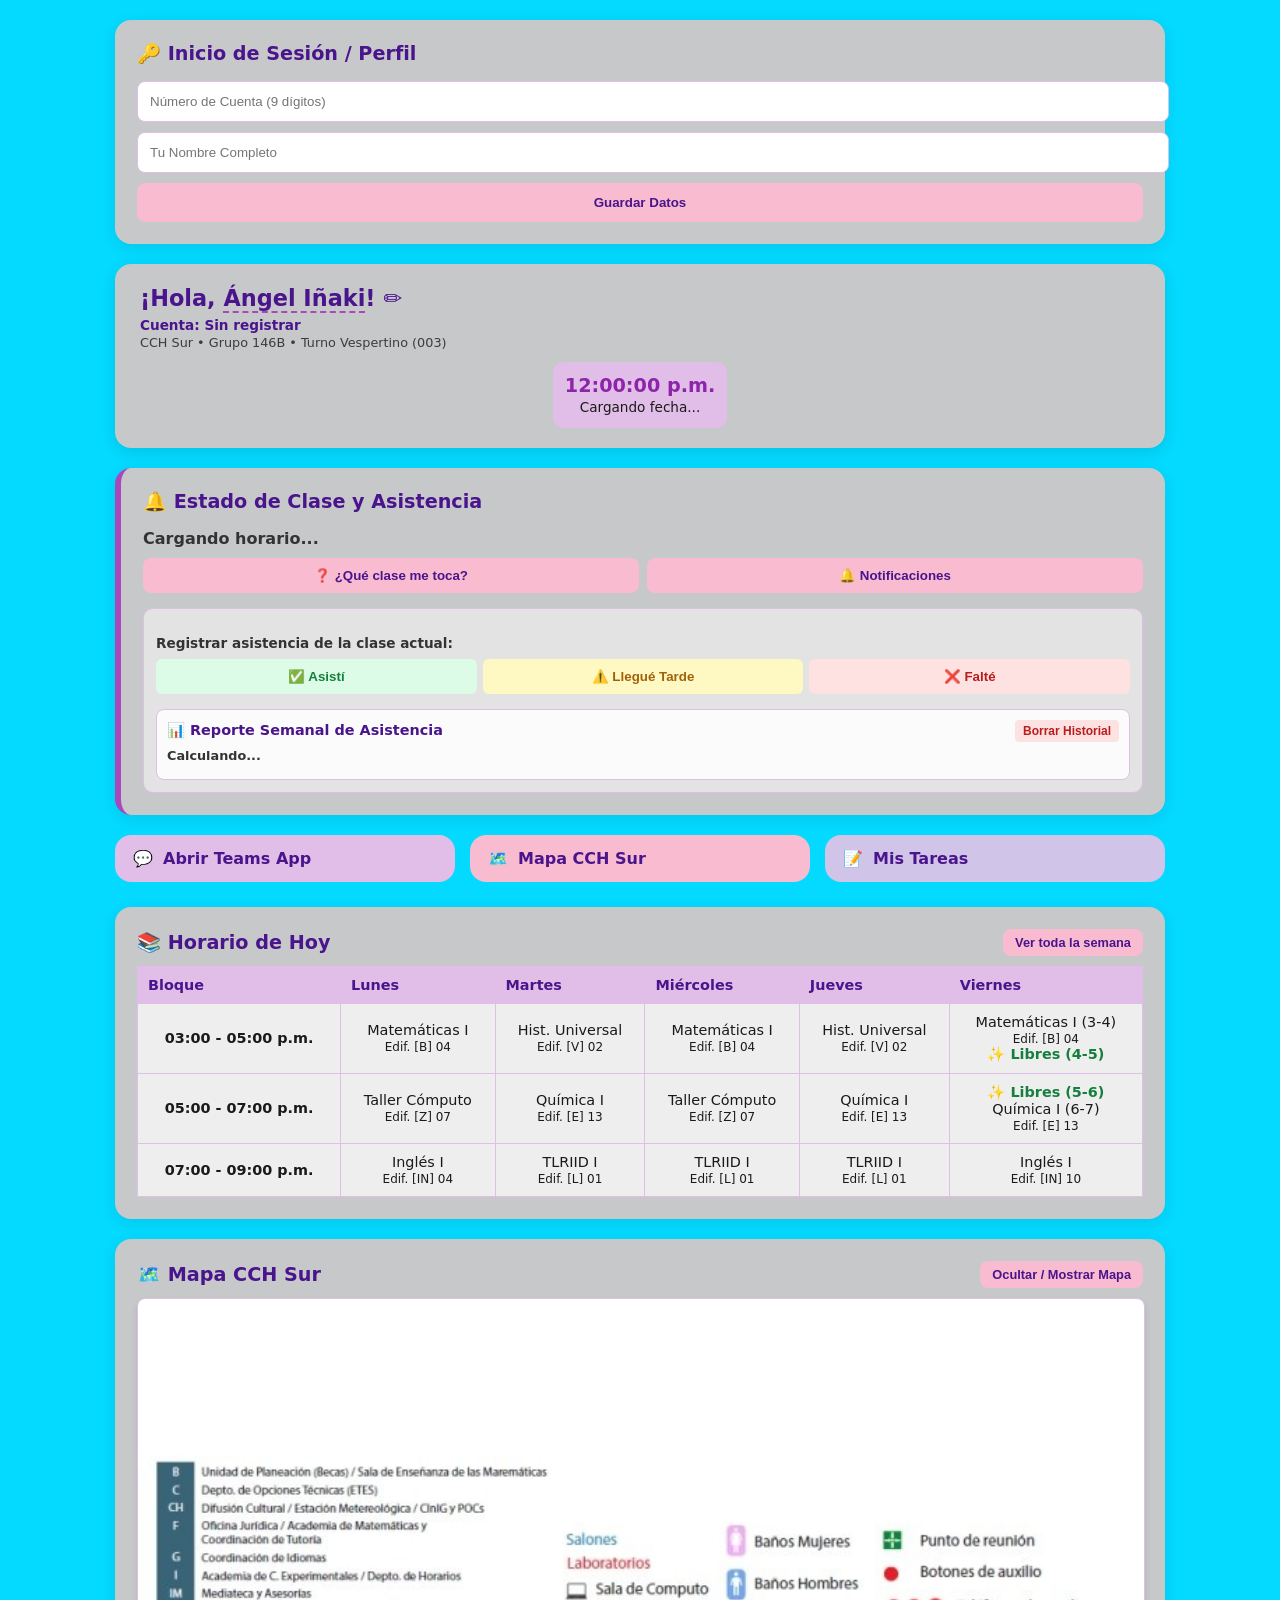
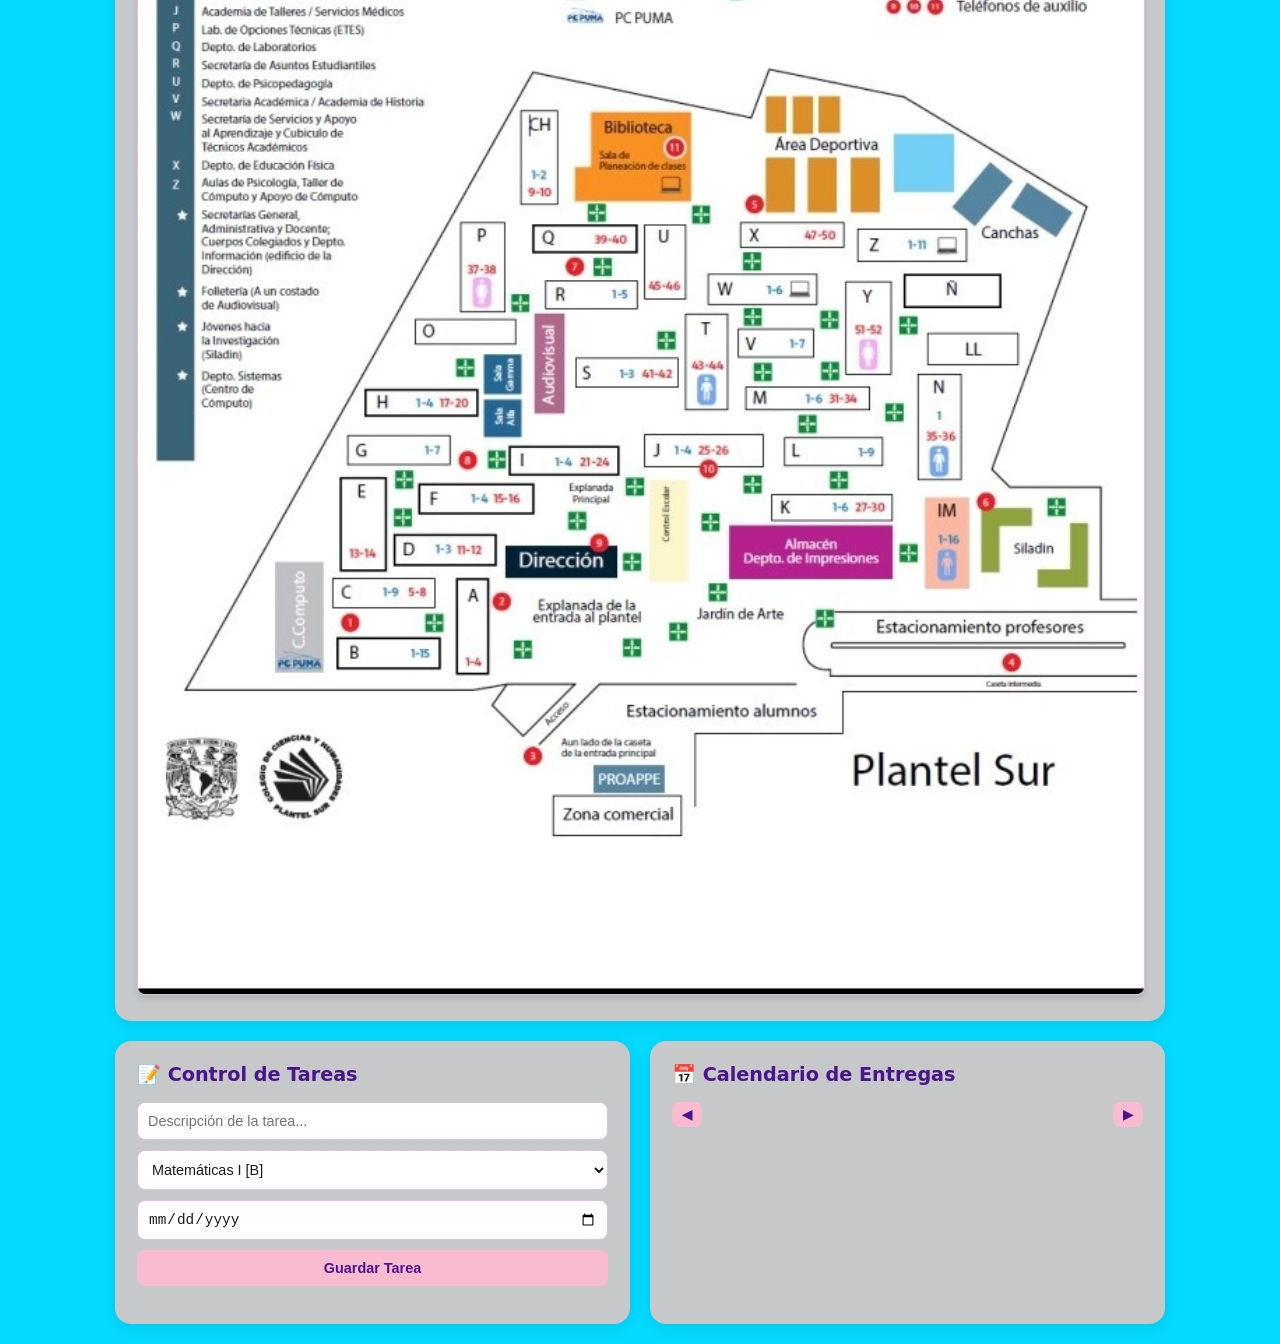
<file: index.html>
<!DOCTYPE html>
<html lang="es">
<head>
  <meta charset="UTF-8">
  <meta name="viewport" content="width=device-width, initial-scale=1.0">
  
  <link rel="manifest" href="manifest.json">
  <meta name="theme-color" content="#04d9ff">
  
  <title>Grupo 146B - CCH Sur | Panel de Control</title>
  <meta name="description" content="Panel de tareas, horarios y asistencias del grupo 146B del CCH Sur.">
  <meta name="keywords" content="146b, CCH Sur, panel cch sur">
  <meta name="robots" content="index, follow">
  
  <link rel="stylesheet" href="styles.css">
</head>
<body>
  <div class="container">
    
    <!-- MÓDULO DE INICIO DE SESIÓN -->
    <section id="sec-login" class="card" style="margin-bottom: 20px;">
      <h2>🔑 Inicio de Sesión / Perfil</h2>
      <div style="display: flex; gap: 10px; flex-wrap: wrap; margin-top: 10px;">
        <input type="text" id="num-cuenta" placeholder="Número de Cuenta (9 dígitos)" style="flex: 1; padding: 12px; border-radius: 8px; border: 1px solid var(--pastel-purple); min-width: 100%;">
        <input type="text" id="input-nombre" placeholder="Tu Nombre Completo" style="flex: 1; padding: 12px; border-radius: 8px; border: 1px solid var(--pastel-purple); min-width: 100%;">
        <button onclick="guardarSesion()" class="btn-accion" style="width: 100%; padding: 12px;">Guardar Datos</button>
      </div>
    </section>

    <!-- ENCABEZADO OPTIMIZADO PARA MÓVILES -->
    <header style="display: flex; flex-direction: column; gap: 12px; margin-bottom: 20px;">
      <div class="user-info" style="width: 100%;">
        <h1 style="font-size: 1.4rem; margin: 0; line-height: 1.3; word-break: break-word;">
          ¡Hola, <span id="nombre-usuario">Ángel Iñaki</span>! ✏️
        </h1>
        <p id="cuenta-display" style="font-size: 0.85rem; font-weight: bold; margin: 4px 0 0 0; color: var(--brand-purple);">Cuenta: Sin registrar</p>
        <p style="font-size: 0.8rem; margin: 2px 0 0 0; opacity: 0.8;">CCH Sur • Grupo 146B • Turno Vespertino (003)</p>
      </div>
      <div id="reloj-card" style="background: var(--pastel-purple); padding: 12px; border-radius: 10px; text-align: center;">
        <span id="reloj" style="display: block; font-size: 1.2rem; font-weight: bold;">12:00:00 p.m.</span>
        <span id="fecha" style="font-size: 0.85rem;">Cargando fecha...</span>
      </div>
    </header>

    <!-- ESTADO ACTUAL Y REGISTRO DE ASISTENCIA -->
    <section id="alerta-clase" class="card card-alerta">
      <h2>🔔 Estado de Clase y Asistencia</h2>
      <p id="texto-clase" style="font-weight: bold; font-size: 1rem; margin: 10px 0;">Cargando horario...</p>
      
      <div style="display: flex; gap: 8px; flex-wrap: wrap; margin-top: 10px;">
        <button id="btn-consultar-clase" class="btn-accion" style="flex: 1; min-width: 140px; padding: 10px;">❓ ¿Qué clase me toca?</button>
        <button onclick="pedirPermisoNotificaciones()" class="btn-accion" style="flex: 1; min-width: 140px; padding: 10px;">🔔 Notificaciones</button>
      </div>

      <!-- Panel de Registro de Asistencia -->
      <div id="panel-asistencia" style="margin-top: 15px; background: rgba(255, 255, 255, 0.5); padding: 12px; border-radius: 10px; border: 1px solid var(--pastel-purple);">
        <p style="font-size: 0.85rem; font-weight: bold; margin-bottom: 8px;">Registrar asistencia de la clase actual:</p>
        <div style="display: flex; gap: 6px; flex-wrap: wrap;">
          <button onclick="marcarAsistencia('Asistí')" style="flex: 1; padding: 10px; border: none; border-radius: 6px; background: #dcfce7; color: #15803d; font-weight: bold; cursor: pointer;">✅ Asistí</button>
          <button onclick="marcarAsistencia('Llegué Tarde')" style="flex: 1; padding: 10px; border: none; border-radius: 6px; background: #fef9c3; color: #a16207; font-weight: bold; cursor: pointer;">⚠️ Llegué Tarde</button>
          <button onclick="marcarAsistencia('Falté')" style="flex: 1; padding: 10px; border: none; border-radius: 6px; background: #fee2e2; color: #b91c1c; font-weight: bold; cursor: pointer;">❌ Falté</button>
        </div>
        <p id="registro-confirmado" style="font-size: 0.8rem; margin-top: 6px; text-align: center; font-weight: bold;"></p>

        <!-- NUEVO: Resumen y Reporte Semanal de Asistencia -->
        <div style="margin-top: 15px; background: rgba(255, 255, 255, 0.85); padding: 10px; border-radius: 8px; border: 1px solid var(--pastel-purple);">
          <div style="display: flex; justify-content: space-between; align-items: center; margin-bottom: 6px;">
            <h3 style="margin: 0; font-size: 0.9rem; color: var(--brand-purple);">📊 Reporte Semanal de Asistencia</h3>
            <button onclick="limpiarAsistencias()" style="background: #fee2e2; color: #b91c1c; border: none; padding: 4px 8px; border-radius: 4px; font-size: 0.75rem; cursor: pointer; font-weight: bold;">Borrar Historial</button>
          </div>
          <div id="estadisticas-asistencia" style="font-size: 0.8rem; margin-bottom: 6px; font-weight: bold;">Calculando...</div>
          <ul id="lista-asistencias" style="list-style: none; padding: 0; max-height: 130px; overflow-y: auto; font-size: 0.75rem; margin: 0;"></ul>
        </div>
      </div>
    </section>

    <!-- ACCESOS RÁPIDOS -->
    <section class="quick-access">
      <a href="msteams://" class="card-link pastel-purple">
        <span class="icon">💬</span>
        <span>Abrir Teams App</span>
      </a>
      <a href="#mapa-seccion" class="card-link pastel-pink">
        <span class="icon">🗺️</span>
        <span>Mapa CCH Sur</span>
      </a>
      <a href="#gestor-tareas" class="card-link pastel-lavender">
        <span class="icon">📝</span>
        <span>Mis Tareas</span>
      </a>
    </section>

    <main class="grid-layout">
      
      <!-- HORARIO DINÁMICO -->
      <section id="tira-materias" class="card grid-full">
        <div style="display: flex; justify-content: space-between; align-items: center; flex-wrap: wrap; margin-bottom: 10px;">
          <h2 style="margin: 0;">📚 Horario de Hoy</h2>
          <button onclick="alternarVistaHorario()" id="btn-alternar-horario" class="btn-accion" style="padding: 6px 12px; font-size: 0.8rem;">Ver toda la semana</button>
        </div>
        
        <div class="table-wrapper" style="overflow-x: auto; -webkit-overflow-scrolling: touch;">
          <table style="width: 100%; border-collapse: collapse; min-width: 400px;">
            <thead>
              <tr>
                <th style="padding: 10px; text-align: left;">Bloque</th>
                <th style="padding: 10px; text-align: left;" class="dia-columna col-1">Lunes</th>
                <th style="padding: 10px; text-align: left;" class="dia-columna col-2">Martes</th>
                <th style="padding: 10px; text-align: left;" class="dia-columna col-3">Miércoles</th>
                <th style="padding: 10px; text-align: left;" class="dia-columna col-4">Jueves</th>
                <th style="padding: 10px; text-align: left;" class="dia-columna col-5">Viernes</th>
              </tr>
            </thead>
            <tbody>
              <tr>
                <td style="padding: 10px; border-top: 1px solid #eee;"><b>03:00 - 05:00 p.m.</b></td>
                <td style="padding: 10px; border-top: 1px solid #eee;" class="dia-columna col-1">Matemáticas I<br><small>Edif. [B] 04</small></td>
                <td style="padding: 10px; border-top: 1px solid #eee;" class="dia-columna col-2">Hist. Universal<br><small>Edif. [V] 02</small></td>
                <td style="padding: 10px; border-top: 1px solid #eee;" class="dia-columna col-3">Matemáticas I<br><small>Edif. [B] 04</small></td>
                <td style="padding: 10px; border-top: 1px solid #eee;" class="dia-columna col-4">Hist. Universal<br><small>Edif. [V] 02</small></td>
                <td style="padding: 10px; border-top: 1px solid #eee;" class="dia-columna col-5">Matemáticas I (3-4)<br><small>Edif. [B] 04</small><br><span style="color:#15803d; font-weight:bold;">✨ Libres (4-5)</span></td>
              </tr>
              <tr>
                <td style="padding: 10px; border-top: 1px solid #eee;"><b>05:00 - 07:00 p.m.</b></td>
                <td style="padding: 10px; border-top: 1px solid #eee;" class="dia-columna col-1">Taller Cómputo<br><small>Edif. [Z] 07</small></td>
                <td style="padding: 10px; border-top: 1px solid #eee;" class="dia-columna col-2">Química I<br><small>Edif. [E] 13</small></td>
                <td style="padding: 10px; border-top: 1px solid #eee;" class="dia-columna col-3">Taller Cómputo<br><small>Edif. [Z] 07</small></td>
                <td style="padding: 10px; border-top: 1px solid #eee;" class="dia-columna col-4">Química I<br><small>Edif. [E] 13</small></td>
                <td style="padding: 10px; border-top: 1px solid #eee;" class="dia-columna col-5"><span style="color:#15803d; font-weight:bold;">✨ Libres (5-6)</span><br>Química I (6-7)<br><small>Edif. [E] 13</small></td>
              </tr>
              <tr>
                <td style="padding: 10px; border-top: 1px solid #eee;"><b>07:00 - 09:00 p.m.</b></td>
                <td style="padding: 10px; border-top: 1px solid #eee;" class="dia-columna col-1">Inglés I<br><small>Edif. [IN] 04</small></td>
                <td style="padding: 10px; border-top: 1px solid #eee;" class="dia-columna col-2">TLRIID I<br><small>Edif. [L] 01</small></td>
                <td style="padding: 10px; border-top: 1px solid #eee;" class="dia-columna col-3">TLRIID I<br><small>Edif. [L] 01</small></td>
                <td style="padding: 10px; border-top: 1px solid #eee;" class="dia-columna col-4">TLRIID I<br><small>Edif. [L] 01</small></td>
                <td style="padding: 10px; border-top: 1px solid #eee;" class="dia-columna col-5">Inglés I<br><small>Edif. [IN] 10</small></td>
              </tr>
            </tbody>
          </table>
        </div>
      </section>

      <!-- MAPA CCH SUR -->
      <section id="mapa-seccion" class="card grid-full">
        <div style="display: flex; justify-content: space-between; align-items: center; margin-bottom: 10px; flex-wrap: wrap;">
          <h2 style="margin: 0;">🗺️ Mapa CCH Sur</h2>
          <button id="btn-toggle-mapa" class="btn-accion" style="padding: 6px 12px; font-size: 0.8rem;">Ocultar / Mostrar Mapa</button>
        </div>
        <div id="mapa-container" style="display: block; text-align: center;">
          <img src="mapa-cch.jpg" alt="Mapa CCH Sur" style="width: 100%; max-width: 100%; border-radius: 8px; border: 1px solid var(--pastel-purple); box-shadow: 0 4px 6px rgba(0,0,0,0.1);">
        </div>
      </section>

      <!-- GESTOR DE TAREAS -->
      <section id="gestor-tareas" class="card">
        <h2>📝 Control de Tareas</h2>
        <div class="form-tarea" style="display: flex; flex-direction: column; gap: 10px;">
          <input type="text" id="tarea-desc" placeholder="Descripción de la tarea..." style="padding: 10px; border-radius: 8px; border: 1px solid var(--pastel-purple);">
          <select id="tarea-materia" style="padding: 10px; border-radius: 8px; border: 1px solid var(--pastel-purple);">
            <option value="Matemáticas I">Matemáticas I [B]</option>
            <option value="Hist. Universal">Historia Universal [V]</option>
            <option value="Taller Cómputo">Taller de Cómputo [Z]</option>
            <option value="Química I">Química I [E]</option>
            <option value="Inglés I">Inglés I [IN]</option>
            <option value="TLRIID I">TLRIID I [L]</option>
          </select>
          <input type="date" id="tarea-fecha" style="padding: 10px; border-radius: 8px; border: 1px solid var(--pastel-purple);">
          <button id="btn-agregar-tarea" class="btn-accion" style="padding: 10px;">Guardar Tarea</button>
        </div>
        <ul id="lista-tareas" class="event-list" style="margin-top: 15px;"></ul>
      </section>

      <!-- CALENDARIO INTEGRADO -->
      <section id="seccion-calendario" class="card">
        <h2>📅 Calendario de Entregas</h2>
        <div id="calendar-header" style="display: flex; justify-content: space-between; align-items: center; margin: 10px 0;">
          <button id="cal-prev" class="btn-accion" style="padding: 5px 10px;">◀</button>
          <span id="cal-month-year" style="font-weight: bold;"></span>
          <button id="cal-next" class="btn-accion" style="padding: 5px 10px;">▶</button>
        </div>
        <div id="calendar-grid"></div>
      </section>

    </main>
  </div>
</body>
</html>
</file>
<file: styles.css>
:root {
  --bg-color: #04d9ff;        /* Cyan brillante */
  --card-bg: #c7c8ca;        /* Gris medio */
  --text-main: #1a1a1a;      /* Texto oscuro legible */
  --text-light: #ffffff;     
  --pastel-pink: #f8bbd0;
  --pastel-purple: #e1bee7;
  --pastel-lavender: #d1c4e9;
  --pastel-blue: #c5cae9;
  --border-radius: 16px;
  --brand-purple: #4a148c;
}

body {
  font-family: 'Segoe UI', system-ui, -apple-system, sans-serif;
  background-color: var(--bg-color);
  color: var(--text-main);
  margin: 0;
  padding: 20px;
}

.container {
  max-width: 1050px;
  margin: 0 auto;
}

header {
  display: flex;
  justify-content: space-between;
  align-items: center;
  margin-bottom: 20px;
  background: var(--card-bg);
  padding: 20px 25px;
  border-radius: var(--border-radius);
  box-shadow: 0 4px 15px rgba(0, 0, 0, 0.1);
}

header h1 {
  margin: 0;
  font-size: 1.5rem;
  color: var(--brand-purple);
}

#nombre-usuario {
  border-bottom: 2px dashed #ab47bc;
  outline: none;
  cursor: pointer;
}

#reloj {
  font-size: 1.5rem;
  font-weight: 700;
  color: #8e24aa;
}

.card-alerta {
  background: #f3e5f5;
  border-left: 6px solid #ab47bc;
  margin-bottom: 20px;
  color: #333333;
}

.btn-accion {
  background-color: var(--pastel-pink);
  color: var(--brand-purple);
  border: none;
  padding: 10px 16px;
  border-radius: 8px;
  font-weight: bold;
  cursor: pointer;
}

.quick-access {
  display: grid;
  grid-template-columns: repeat(auto-fit, minmax(180px, 1fr));
  gap: 15px;
  margin-bottom: 25px;
}

.card-link {
  display: flex;
  align-items: center;
  gap: 10px;
  padding: 14px 18px;
  border-radius: var(--border-radius);
  text-decoration: none;
  color: var(--brand-purple);
  font-weight: 600;
}

.pastel-pink { background-color: var(--pastel-pink); }
.pastel-purple { background-color: var(--pastel-purple); }
.pastel-lavender { background-color: var(--pastel-lavender); }
.pastel-blue { background-color: var(--pastel-blue); }

.grid-layout {
  display: grid;
  grid-template-columns: repeat(auto-fit, minmax(420px, 1fr));
  gap: 20px;
}

.grid-full {
  grid-column: 1 / -1;
}

.card {
  background: var(--card-bg);
  border-radius: var(--border-radius);
  padding: 22px;
  box-shadow: 0 4px 15px rgba(0, 0, 0, 0.08);
}

.card h2 {
  margin-top: 0;
  font-size: 1.2rem;
  color: var(--brand-purple);
}

.table-wrapper {
  overflow-x: auto;
}

table {
  width: 100%;
  border-collapse: collapse;
  background: rgba(255, 255, 255, 0.7);
}

th, td {
  padding: 10px;
  text-align: center;
  border: 1px solid #e1bee7;
  font-size: 0.9rem;
  color: #1a1a1a;
}

th {
  background-color: var(--pastel-purple);
  color: var(--brand-purple);
}

.form-tarea {
  display: flex;
  flex-direction: column;
  gap: 10px;
  margin-bottom: 15px;
}

.form-tarea input, .form-tarea select, .form-tarea button {
  padding: 10px;
  border: 1px solid #e1bee7;
  border-radius: 8px;
  font-size: 0.9rem;
  background: #ffffff;
  color: #1a1a1a;
}

.form-tarea button {
  background-color: var(--pastel-pink);
  color: var(--brand-purple);
  font-weight: bold;
  cursor: pointer;
  border: none;
}

.event-list {
  list-style: none;
  padding: 0;
}

.event-list li {
  display: flex;
  flex-direction: column;
  gap: 6px;
  padding: 10px 12px;
  background-color: #fbf4fa;
  border-left: 5px solid #ab47bc;
  margin-bottom: 10px;
  border-radius: 6px;
  color: #1a1a1a;
}

#calendar-header {
  display: flex;
  justify-content: space-between;
  align-items: center;
  font-weight: bold;
  margin-bottom: 10px;
  color: var(--brand-purple);
}

#calendar-grid {
  display: grid;
  grid-template-columns: repeat(7, 1fr);
  gap: 5px;
  text-align: center;
}

.cal-day {
  padding: 8px 2px;
  background: #f3e5f5;
  border-radius: 6px;
  font-size: 0.8rem;
  min-height: 35px;
  color: #1a1a1a;
}

.cal-day.has-task {
  background: var(--pastel-pink);
  font-weight: bold;
  border: 1px solid #ab47bc;
  color: var(--brand-purple);
}
</file>
